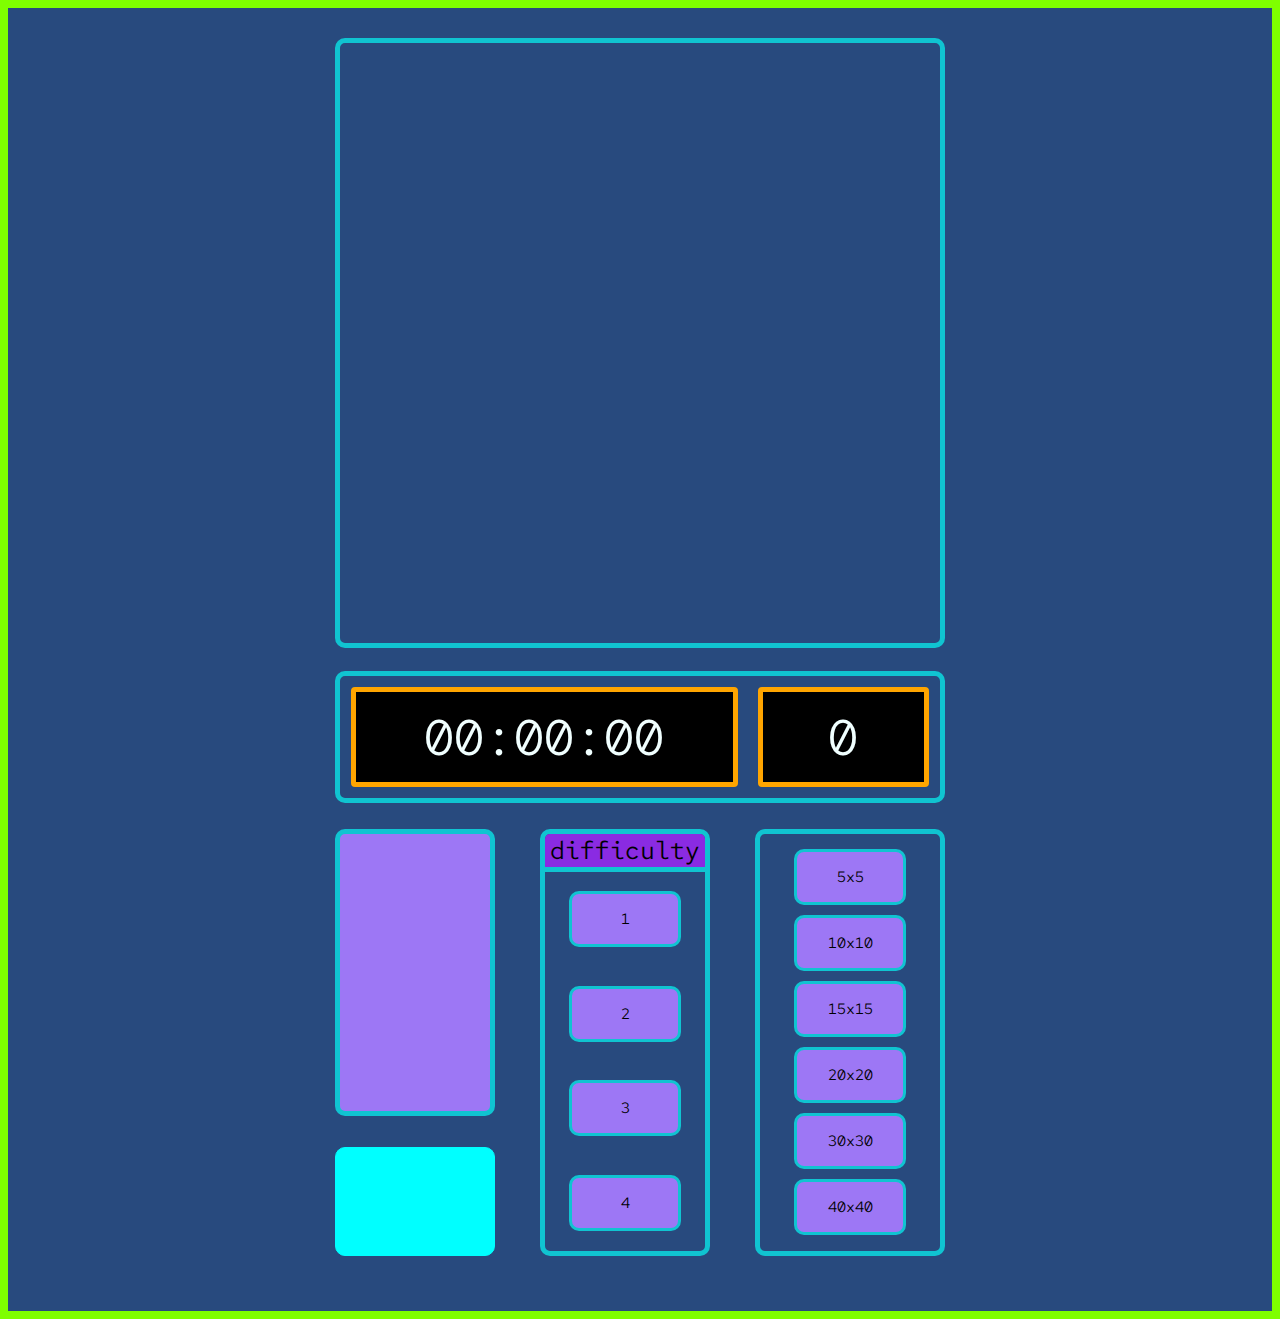
<file: game/mak/index.html>
<!DOCTYPE html>
<html>
    <head>
        <link rel="stylesheet" href="style.css">
        <link rel="stylesheet" href="mobile.css">
        <link rel="preconnect" href="https://fonts.googleapis.com">
    <link rel="preconnect" href="https://fonts.gstatic.com" crossorigin>
    <link href="https://fonts.googleapis.com/css2?family=Red+Hat+Mono:wght@300&display=swap" rel="stylesheet">
    </head>
    <body>
        <div class="mainwindow" id="mainwindow">
            <div class="tablecontainer" id="tcon">
                <div class="tableborder" id="tableborder">
                    <script src="./generatetable.js"></script>
                </div>
            </div>
            <div class="menucont" id="menu">
                <div class="timerandcount">
                    <div class="timerbox">
                        <p class="timer" id="timer">00:00:00</p>
                    </div>
                    <div class="count">
                        <p class="timer">0</p>
                    </div>
                </div>
                <div class="mainmenu">
                    <div class="frcolumn">
                        <div class="topplayer" id="top"></div>
                        <div class="colorswitch" id="switchbuttons"></div>
                    </div>
                    <div class="filcolomn">
                        <p class="text">difficulty</p>
                        <div class="flexcolumn">
                            <button class="buttonsdif" id="difficultybutton1">1</button>
                            <button class="buttonsdif" id="difficultybutton2">2</button>
                            <button class="buttonsdif" id="difficultybutton3">3</button>
                            <button class="buttonsdif" id="difficultybutton4">4</button>
                        </div>
                    </div>
                    <div class="firstcolumn">
                        <button class="buttonsdif" id="sizebutton5">5x5</button>
                        <button class="buttonsdif" id="sizebutton10">10x10</button>
                        <button class="buttonsdif" id="sizebutton15">15x15</button>
                        <button class="buttonsdif" id="sizebutton20">20x20</button>
                        <button class="buttonsdif" id="sizebutton30">30x30</button>
                        <button class="buttonsdif" id="sizebutton40">40x40</button>
                    </div>
                </div>
            </div>
        </div>
    </body>
</html>
</file>
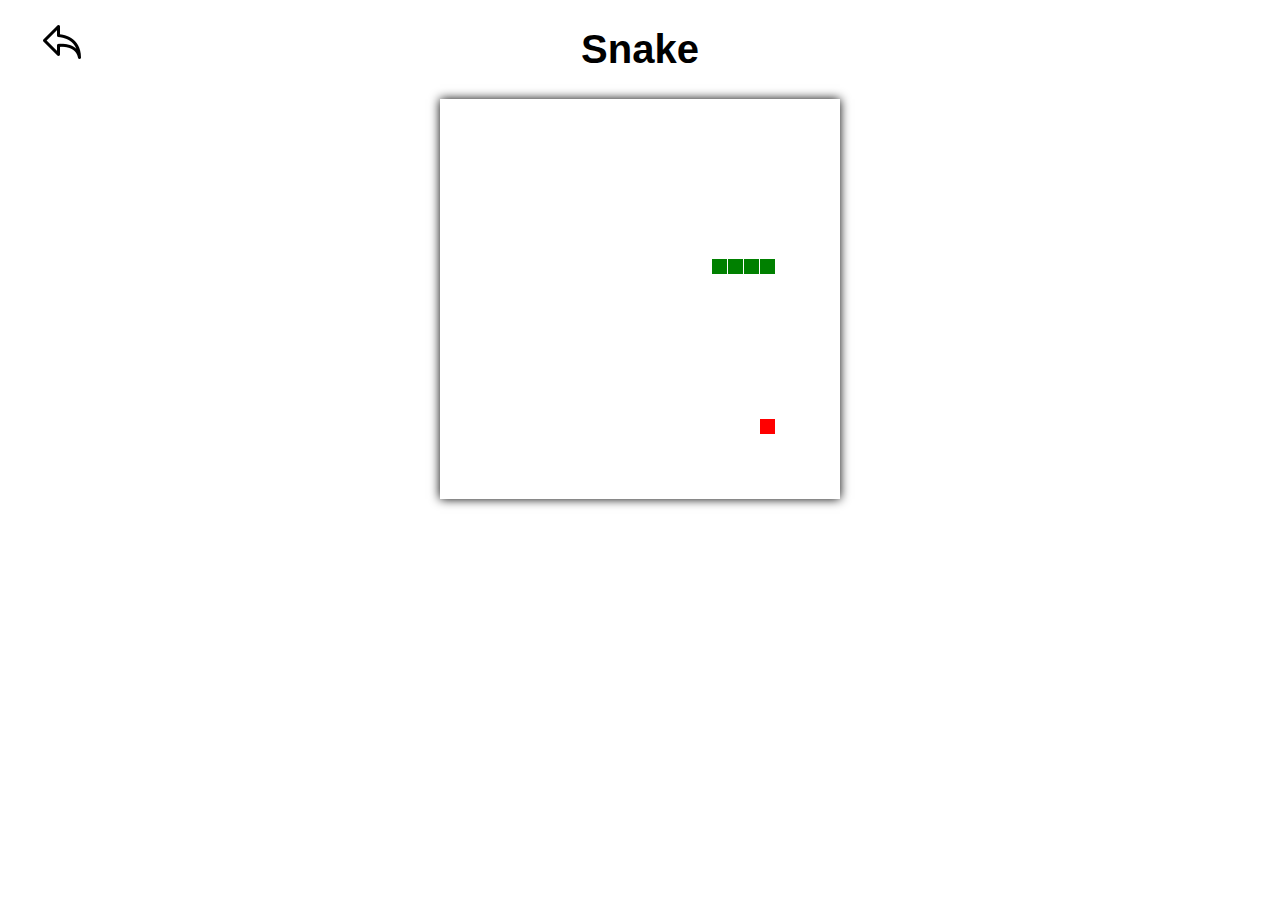
<file: game/snake/index.html>
<!DOCTYPE html>
<html lang="en">
<head>
    <meta charset="UTF-8">
    <meta http-equiv="X-UA-Compatible" content="IE=edge">
    <meta name="viewport" content="width=device-width, initial-scale=1.0">
    <link rel="stylesheet" href="style.css">
    <title>Document</title>
</head>
</head>

<body>
  <button class="backbutton back" onclick="window.location.href = '../../style/index.html'" id="go"></button>
  <div class="block-canvas">
    <h1>Snake</h1>
    <canvas width="400" height="400" id="game"></canvas>
  </div>
  <script src="main.js"></script>
</body>
</html>
</file>
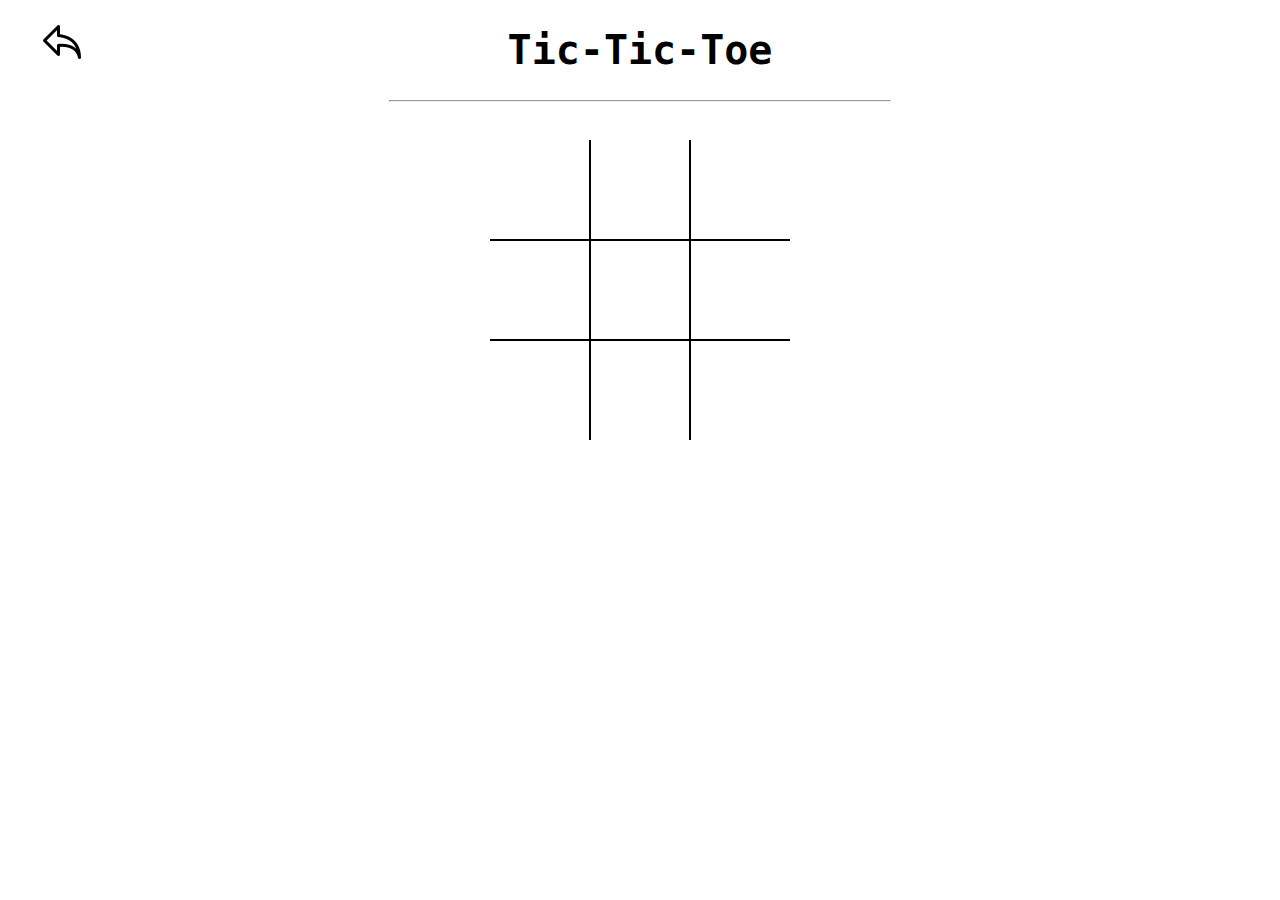
<file: game/TicTacToe/index.html>
<!DOCTYPE html>
<html lang="en">
<head>
    <meta charset="UTF-8">
    <meta http-equiv="X-UA-Compatible" content="IE=edge">
    <meta name="viewport" content="width=device-width, initial-scale=1.0">
    <link rel="stylesheet" href="style.css">
    <title>Document</title>
</head>
<body>
    <button class="backbutton back" onclick="window.location.href = '../../style/index.html'" id="go"></button>
    <h1 class="name-game">Tic-Tic-Toe</h1>
    <hr>
    <div class="area-wrapper">
        <div id="area">
            <div class="box"></div>
            <div class="box"></div>
            <div class="box"></div>
            <div class="box"></div>
            <div class="box"></div>
            <div class="box"></div>
            <div class="box"></div>
            <div class="box"></div>
            <div class="box"></div>
        </div>
    </div>
    <div id="modal-result-wrapper">
        <div id="overlay"></div>
        <div id="modal-window">
            <div id="content">Content</div>
            <div id="btn-close">Start new game</div>
        </div>
    </div>
    <script src="script.js"></script>
</body>
</html>
</file>
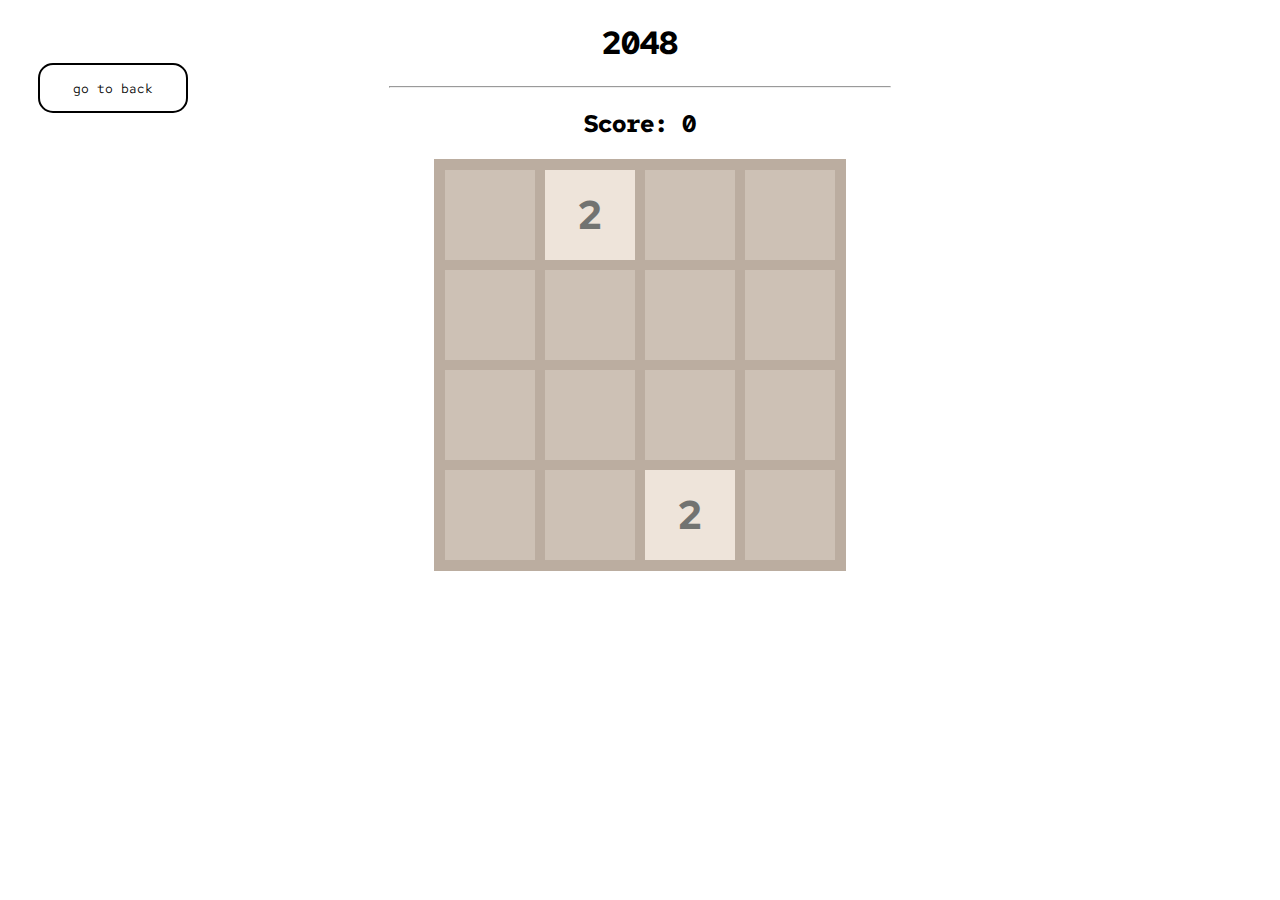
<file: game/2048/2048.html>
<!DOCTYPE html>
<html>
    <head>
        <meta charset="UTF-8">
        <meta name="viewport" content="width=device-width, initial-scale=1.0">
        <title>2048</title>
        <link rel="stylesheet" href="2048.css">
        <link rel="stylesheet" href="2048mobile.css">
        <link rel="stylesheet" href="../../style/backbutton.css">
        <script src="2048.js"></script>
        <link rel="preconnect" href="https://fonts.googleapis.com">
        <link rel="preconnect" href="https://fonts.gstatic.com" crossorigin>
        <link href="https://fonts.googleapis.com/css2?family=Red+Hat+Mono:wght@300&display=swap" rel="stylesheet">
    </head>
    <body>
        <button class="backbutton back" onclick="window.location.href = '../../style/index.html'" id="go">go to back</button>
        <h1>2048</h1>
        <hr>
        <h2>Score: <span id="score">0</span></h2>
        <div id="board">
        </div>
    </body>
</html>
</file>
<file: game/mak/style.css>
body {
    align-items: center;
    background-color: antiquewhite;
}

.mainwindow {
    padding-top: 3%;
    padding-bottom: 3%;
    align-items: center;
    margin: 0 auto;
    height: 100%;
    background-color: #284A7E;
    display: flex;
    flex-direction: row;
    justify-content: space-evenly;
}

.tablecontainer {
    width: 710px;
    height: 710px;
    border: 5px solid #10c4d1;
    border-radius: 10px;
}

.tableborder {
    margin: .5%;
    width: 100%;
    height: 100%;
}

.line {
    display: flex;
    justify-content: space-around;
    flex-direction: row;
}

.block {
    margin: 1px;
    padding: 10px;
    display: flex;
    justify-content: center;
    align-items: center;
    border: 1px solid #10c4d1;
    border-radius: 3px;
    background: #9d77f5;
    font-family: 'Red Hat Mono', monospace;
}

.tablebody {
    width: 100%;
    height: 100%;
}

.texttable {
    padding: 1px;
    text-align: center;
    margin: 0;
}

.table {
    width: 700px;
    height: 700px;
}

.menucont {
    width: 710px;
    height: 710px;
    display: flex;
    flex-direction: column;
    justify-content: space-between;
}

.timerandcount {
    display: flex;
    flex-direction: row;
    justify-content: space-around;
    border: 5px solid #10c4d1;
    border-radius: 10px;
    padding: 15px;
}

.timerbox {
    width: 70%;
    height: 120px;
    background-color: black;
    border: 5px solid orange;
    border-radius: 4px;
    margin: 10px;
    color: azure;
    align-items: center;
    display: flex;
    justify-content: center;
}

.timer {
    text-align: center;
    font-family: 'Red Hat Mono', monospace;
    font-size: 50px;
}

.count {
    width: 30%;
    height: 120px;
    border: 5px solid orange;
    background-color: black;
    border-radius: 4px;
    margin: 10px;
    color: azure;
    align-items: center;
    display: flex;
    justify-content: center;
}

.mainmenu {
    width: 100%;
    height: 70%;
    display: flex;
    flex-direction: row;
    justify-content: space-between;
}

.firstcolumn {
    width: 190px;
    display: flex;
    flex-direction: column;
    justify-content: space-around;
    border: 5px solid #10c4d1;
    border-radius: 10px;
    padding: 10px;
}

.filcolomn {
    border: 5px solid #10c4d1;
    border-radius: 10px;
    width: 190px;
    display: flex;
    flex-direction: column;
    justify-content: space-between;
}

.frcolumn {
    width: 190px;
    display: flex;
    flex-direction: column;
    justify-content: space-between;
}

.flexcolumn {
    width: 100%;
    height: 100%;
    display: flex;
    flex-direction: column;
    justify-content: space-around;
}

.topplayer {
    height: 65%;
    background-color: #9d77f5;
    border: 5px solid #10c4d1;
    border-radius: 10px;
}

.colorswitch {
    height: 25%;
    border: 1px solid aqua;
    background-color: aqua;
    border-radius: 10px;
}

.text {
    width: 100%;
    text-align: center;
    background-color: blueviolet;
    font-size: 25px;
    border-bottom: 5px solid #10c4d1;
    border-radius: 5px 5px 0 0;
    margin: 0 auto;
    font-family: 'Red Hat Mono', monospace;
}

.buttonsdif {
    background-color: #9d77f5;
    padding: 20px;
    margin: 0 auto;
    width: 70%;
    height: auto;
    border: 3px solid #10c4d1;
    border-radius: 10px;
    font-family: 'Red Hat Mono', monospace;
    font-size: 15px;
}
</file>
<file: game/mak/mobile.css>
@media (max-width: 1450px) {
    body {
        background-color: chartreuse;
    }

    .mainwindow {
        flex-direction: column;
        padding-top: 2%;
    }

    .tablecontainer {
        margin: 5px;
        width: 600px;
        height: 600px;
    }

    .tableborder {
        margin: 0 auto;
    }

    .block {
        padding: 5px;
    }

    .table {
        width: 600px;
        height: 600px;
    }

    .menucont {
        margin: 5px;
        width: 610px;
        height: 610px;
        justify-content: space-around;
    }

    .timerandcount {
        border-radius: 10px;
        padding: 1px;
    }

    .timerbox {
        height: 90px;
    }

    .count {
        height: 90px;
    }

    .frcolumn {
        width: 160px;
    }

    .filcolomn {
        width: 160px;
    }

    .firstcolumn {
        width: 160px;
    }

    .buttonsdif {
        padding: 15px;
    }
}
</file>
<file: game/snake/style.css>
body {
  font-family: Arial, "Helvetica Neue", Helvetica, sans-serif;
}


h1{
  font-size: 40px;
}
hr{
  width: 500px;
  padding-bottom: 10px;
}
canvas {
  
  box-shadow: 0px 0px 10px 0px black;
}

.block-canvas{
  text-align: center;
}

.backbutton {
  position: absolute;
  top: 2%;
  left: 3%;
  border-radius: 15px;
  background: white;
  background: url(image/arrow.png) 0 0 no-repeat;
  width: 60px;
  height: 50px;
  border: 0;
}
</file>
<file: game/TicTacToe/style.css>
body{
    font-family: 'Red Hat Mono', monospace;
    text-align: center;
}
.backbutton {
    position: absolute;
    top: 2%;
    left: 3%;
    border-radius: 15px;
    background: white;
    background: url(image/arrow.png) 0 0 no-repeat;
    width: 60px;
    height: 50px;
    border: 0;
}
.area-wrapper {
    width: 100%;
    height: 100%;
    display: flex;
    justify-content: center;
    align-items: center;
}

.name-game{
    font-size: 40px;
}
hr{
    width: 500px;
}
.area-wrapper{
    padding-top: 30px;
}
#area {
    width: 300px;
    height: 300px;
    display: flex;
    flex-wrap: wrap;
}

.box {
    width: 100px;
    height: 100px;
    border: 1px solid black;
    box-sizing: border-box;
    font-style: 34px;
    color: rgb(0, 0, 0);
    display: flex;
    justify-content: center;
    align-items: center;
    font-size: 40px;
    grid-template-columns: repeat(3,auto);
    
}

.box:nth-child(1),
.box:nth-child(2),
.box:nth-child(3) {
    border-top: none;
}

.box:nth-child(3n+1){
    border-left: none;
}

.box:nth-child(3n+3){
    border-right: none;
}

.box:nth-child(9),
.box:nth-child(8),
.box:nth-child(7) {
    border-bottom: none;
}


#modal-result-wrapper {
    width: 100%;
    height: 100%;
    top: 0;
    left: 0;
    display: none;
}

#overlay {
    width: 100%;
    height: 100%;
    position: absolute;
    top: 0;
    left: 0;
    background-color: rgba(0,0,0,0.8);
}

#modal-window {
    width: 450px;
    height: 200px;
    background-color: #666;
    color: #fff;
    position: absolute;
    top: 50%;
    left: 50%;
    transform: translate(-50%, -50%);
    display: flex;
    flex-flow: column;
    align-items: center;
    opacity: 0.8;
    border-radius: 5px;
}

#content{
    margin-top: 10%;
    font-size: 35px;
}
#btn-close{
    width: 300px;
    height: 40px;
    margin-top: 6%;
    border-radius: 5px;
    background-color: rgb(255, 98, 70);
    color: rgb(255, 255, 255);
    padding-top: 10px;
    font-size: 20px;
    cursor: pointer;
}

@media (max-width: 890px) {
    .backbutton {
        position: absolute;
        top: 2%;
        left: 3%;
        width: 60px;
        height: 50px;
    }
}
</file>
<file: game/2048/2048.css>
* {
    font-family: 'Red Hat Mono', monospace;
    text-align: center;
}

hr {
    width: 500px;
}

#board {
    width: 400px;
    height: 400px;

    border: 6px solid #bbada0;
    background-color: #cdc1b5;
    
    margin: 0 auto;
    display: flex;
    flex-wrap: wrap;
}

.tile {
    width: 90px;
    height: 90px;
    border: 5px solid #bbada0 ;
    font-size: 40px;
    font-weight: bold;
    display: flex;
    justify-content: center;
    align-items: center;
}


/* colored tiles */

.x2 {
    background-color: #eee4da;
    color: #727371;
}

.x4 {
    background-color: #ece0ca;
    color: #727371;
}

.x8 {
    background-color: #f4b17a;
    color: white;
}

.x16{
    background-color: #f59575;
    color: white;
}

.x32{
    background-color: #f57c5f;
    color: white;
}

.x64{
    background-color: #f65d3b;
    color: white;
}

.x128{
    background-color: #edce71;
    color: white;
}

.x256{
    background-color: #edcc63;
    color: white;
}

.x512{
    background-color: #edc651;
    color: white;
}

.x1024{
    background-color: #eec744;
    color: white;
}

.x2048{
    background-color: #ecc230;
    color: white;
}

.x4096 {
    background-color: #fe3d3d;
    color: white;
}

.x8192 {
    background-color: #ff2020;
    color: white;
}
</file>
<file: game/2048/2048mobile.css>
@media (max-width: 800px) {
    * {
        font-family: 'Red Hat Mono', monospace;
        font-size: 20px;
    }

    .tile {
        width: 45px;
        height: 45px;
        font-size: 20px;
    }

    hr {
        width: 300px;
    }

    #board {
        width: 220px;
        height: 220px;
    
        border: 6px solid #bbada0;
        background-color: #cdc1b5;
        
        margin: 0 auto;
        display: flex;
        flex-wrap: wrap;
    }

    .backbutton {
        position: absolute;
        top: 7%;
        left: 3%;
        width: 150px;
        height: 50px;
        border: 2px solid black;
        border-radius: 15px;
        background: white;
    }

    .x128{
        background-color: #edce71;
        color: white;
        font-size: 20px;
    }
    
    .x256{
        background-color: #edcc63;
        color: white;
        font-size: 20px;
    }
    
    .x512{
        background-color: #edc651;
        color: white;
        font-size: 20px;
    }
    
    .x1024{
        background-color: #eec744;
        color: white;
        font-size: 16px;
    }
    
    .x2048{
        background-color: #ecc230;
        color: white;
        font-size: 16px;
    }
    
    .x4096 {
        background-color: #fe3d3d;
        color: white;
        font-size: 18px;
    }
    
    .x8192 {
        background-color: #ff2020;
        color: white;
        font-size: 18px;
    }
}
</file>
<file: style/backbutton.css>
.backbutton {
    position: absolute;
    top: 7%;
    left: 3%;
    width: 150px;
    height: 50px;
    border: 2px solid black;
    border-radius: 15px;
    background: white;
    font-family: 'Red Hat Mono', monospace;
}

.backbutton:hover {
    background: linear-gradient(-45deg, #ee7752, #e73c7e, #23a6d5, #23d5ab);
    background-size: 400% 400%;
    animation: gradient 5s ease infinite;
}

@keyframes gradient {
    0% {
        background-position: 0% 50%;
    }
    50% {
        background-position: 100% 50%;
    }
    100% {
        background-position: 0% 50%;
    }
}

@media (max-width: 800px) {

    .backbutton {
        position: absolute;
        margin-left: auto;
        margin-right: auto;
        top: 50%;
        left: 0%;
        right: 0%;
        width: 150px;
        height: 50px;
        border: 2px solid black;
        border-radius: 15px;
        font-family: 'Red Hat Mono', monospace;
        background: linear-gradient(-45deg, #ee7752, #e73c7e, #23a6d5, #23d5ab);
        background-size: 400% 400%;
        animation: gradient 5s ease infinite;
    }
}
</file>
